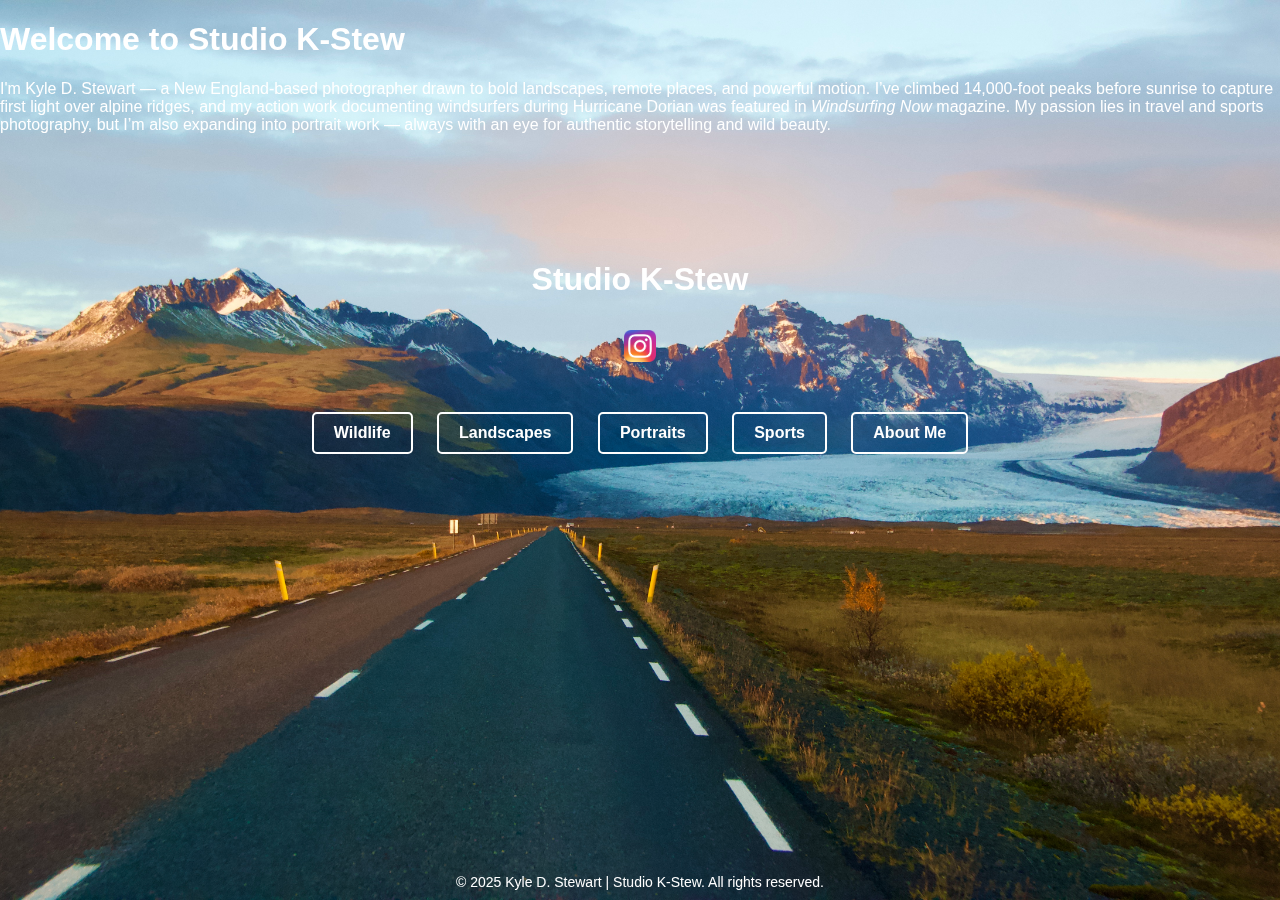
<file: index.html>
<!DOCTYPE html>
<html lang="en">
<head>
  <meta charset="UTF-8" />
  <meta name="viewport" content="width=device-width, initial-scale=1.0"/>
  <title>Studio K-Stew</title>
  <link rel="stylesheet" href="style.css" />
</head>
<body>
  <div class="background-wrapper">
    <div class="background-image"></div>
  </div>

  <!-- Hero Intro Overlay -->
  <div class="hero-overlay-text">
    <h1>Welcome to Studio K-Stew</h1>
    <p>
      I'm Kyle D. Stewart — a New England-based photographer drawn to bold landscapes, remote places, and powerful motion. 
      I’ve climbed 14,000-foot peaks before sunrise to capture first light over alpine ridges, 
      and my action work documenting windsurfers during Hurricane Dorian was featured in <em>Windsurfing Now</em> magazine. 
      My passion lies in travel and sports photography, but I’m also expanding into portrait work — always with an eye for authentic storytelling and wild beauty.
    </p>
  
  </div>

  <div id="content">
    <h1>Studio K-Stew</h1>
   
    <a href="https://www.instagram.com/studiokstew" target="_blank">
      <img src="Instagram_icon.png" alt="Instagram" class="icon" />
    </a>
    <div class="buttons">
      <a class="button" href="wildlife.html">Wildlife</a>
      <a class="button" href="landscapes.html">Landscapes</a>
      <a class="button" href="portraits.html">Portraits</a>
      <a class="button" href="sports.html">Sports</a>
      <a class="button" href="about.html">About Me</a>
    </div>
  </div>

  <footer>&copy; 2025 Kyle D. Stewart | Studio K-Stew. All rights reserved.</footer>

  <script>
    let timer;
    let slideshowActive = false;
    let intervalId = null;
    const content = document.getElementById("content");
    const bg = document.querySelector(".background-image");
    let images = [];

    function setInitialBackground() {
      bg.style.backgroundImage = "url('kstewlandingpage.jpeg')";
    }

    function startSlideshow() {
      if (slideshowActive || images.length === 0) return;
      slideshowActive = true;
      intervalId = setInterval(() => {
        const image = images[Math.floor(Math.random() * images.length)];
        bg.style.backgroundImage = `url('portfolio/${image}')`;
      }, 10000);
    }

    function stopSlideshow() {
      slideshowActive = false;
      clearInterval(intervalId);
      setInitialBackground();
    }

    function resetTimer() {
      content.classList.remove("fade-out");
      content.classList.add("fade-in");
      stopSlideshow();
      clearTimeout(timer);
      timer = setTimeout(() => {
        content.classList.remove("fade-in");
        content.classList.add("fade-out");
        startSlideshow();
      }, 20000);
    }

    async function loadManifest() {
      try {
        const response = await fetch('portfolio/manifest.json');
        const data = await response.json();
        images = data;
      } catch (e) {
        console.error("Failed to load manifest.json", e);
      }
    }

    document.addEventListener("mousemove", resetTimer);
    setInitialBackground();
    loadManifest().then(resetTimer);
  </script>
</body>
</html>
</file>
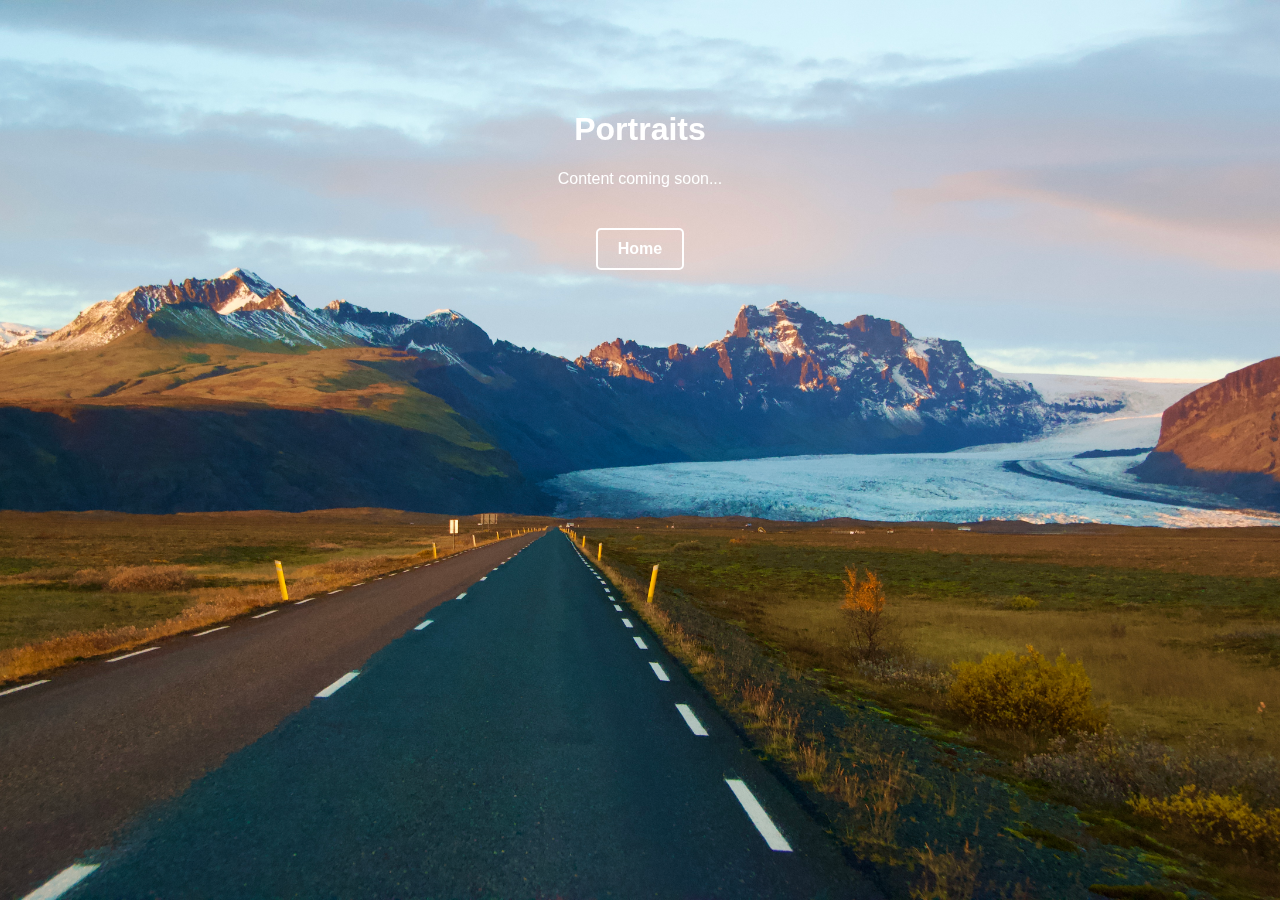
<file: portraits.html>
<!DOCTYPE html>
<html lang="en">
<head>
  <meta charset="UTF-8">
  <meta name="viewport" content="width=device-width, initial-scale=1.0">
  <title>Portraits</title>
  <link rel="stylesheet" href="style.css">
</head>
<body class="alt-page">
  <div class=background-frame">
  <div class="background-image"></div>
  <div id="content" class="fade-in">
    <h1>Portraits</h1>
    <p>Content coming soon...</p>
    <div class="buttons">
      <a class="button" href="index.html">Home</a>
    </div>
  </div>
</body>
</html>
</file>
<file: style.css>
body, html {
  margin: 0;
  padding: 0;
  height: 100%;
  font-family: Arial, sans-serif;
  background-color: transparent;
  color: white;
  overflow: hidden;
}

.background-image {
  position: fixed;
  top: 0;
  left: 0;
  width: 100%;
  height: 100%;
  background-image: url('kstewlandingpage.jpeg');
  background-color:black;
  background-size: cover;
  background-position: center;
  background-repeat: no-repeat;
  z-index: -1;
  transition: background-image 1s ease-in-out;
}

#content {
  position: relative;
  z-index: 1;
  text-align: center;
  padding: 10vh 20px 0;
}

#content.fade-out {
  opacity: 0;
  transition: opacity 2s ease;
}

#content.fade-in {
  opacity: 1;
  transition: opacity 0.5s ease;
}

.buttons {
  margin-top: 30px;
}

.button {
  display: inline-block;
  margin: 10px;
  padding: 10px 20px;
  color: white;
  background-color: transparent;
  border: 2px solid white;
  text-decoration: none;
  font-weight: bold;
  border-radius: 5px;
  transition: background-color 0.3s, color 0.3s;
}

.button:hover {
  background-color: white;
  color: black;
}

.icon {
  width: 32px;
  height: 32px;
  margin: 10px;
  vertical-align: middle;
}

footer {
  position: fixed;
  bottom: 10px;
  width: 100%;
  text-align: center;
  font-size: 14px;
  color: white;
}
</file>
